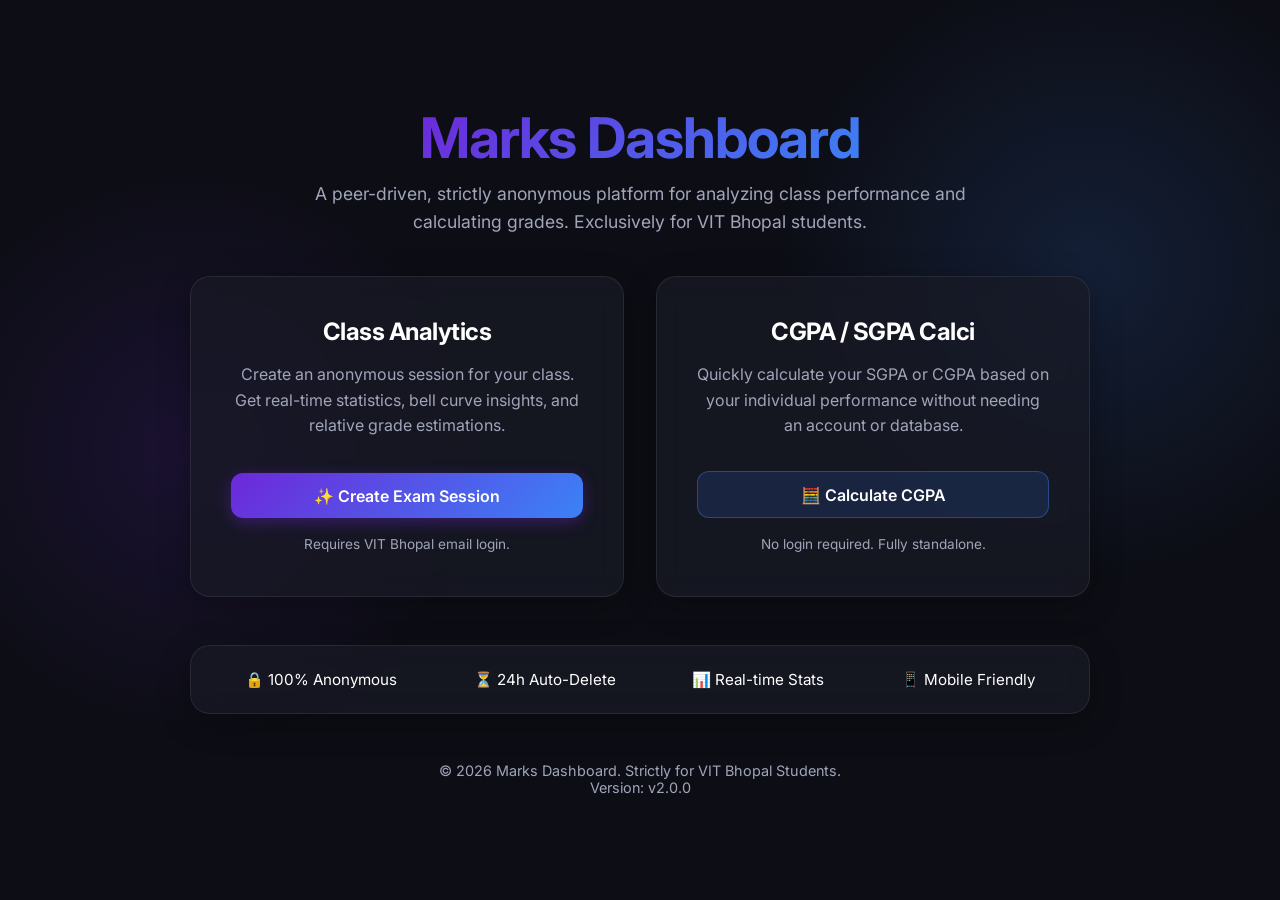
<file: frontend/index.html>
<!DOCTYPE html>
<html lang="en">
<head>
    <meta charset="UTF-8">
    <meta name="viewport" content="width=device-width, initial-scale=1.0">
    <title>Marks Dashboard | VIT Bhopal</title>
    <link rel="stylesheet" href="css/style.css">
    <script src="https://accounts.google.com/gsi/client" async defer></script>
</head>
<body>
    <div class="bg-blobs"></div>
    
    <div class="container" style="display: flex; flex-direction: column; align-items: center; justify-content: center; min-height: 100vh; padding-top: 2rem; padding-bottom: 2rem;">
        <div class="text-center animate-fade-in" style="margin-bottom: 2.5rem; max-width: 700px;">
            <h1 style="font-size: 3.5rem; margin-bottom: 0.5rem;">Marks Dashboard</h1>
            <p style="font-size: 1.1rem; color: var(--text-secondary);">A peer-driven, strictly anonymous platform for analyzing class performance and calculating grades. Exclusively for VIT Bhopal students.</p>
        </div>

        <div class="animate-fade-in" style="display: grid; grid-template-columns: repeat(auto-fit, minmax(320px, 1fr)); gap: 2rem; width: 100%; max-width: 900px;">
            <!-- Card 1: Exam Session -->
            <div class="glass-card text-center" style="display: flex; flex-direction: column; height: 100%;">
                <h2 style="margin-bottom: 1rem; font-size: 1.5rem;">Class Analytics</h2>
                <p style="color: var(--text-secondary); margin-bottom: 2rem; flex-grow: 1;">Create an anonymous session for your class. Get real-time statistics, bell curve insights, and relative grade estimations.</p>
                
                <a href="create.html" class="btn btn-primary" style="width: 100%; justify-content: center;">
                   ✨ Create Exam Session
                </a>
                
                <p style="font-size: 0.85rem; margin-top: 1rem; color: var(--text-secondary);">Requires VIT Bhopal email login.</p>
            </div>

            <!-- Card 2: CGPA Calculator -->
            <div class="glass-card text-center" style="display: flex; flex-direction: column; height: 100%;">
                <h2 style="margin-bottom: 1rem; font-size: 1.5rem;">CGPA / SGPA Calci</h2>
                <p style="color: var(--text-secondary); margin-bottom: 2rem; flex-grow: 1;">Quickly calculate your SGPA or CGPA based on your individual performance without needing an account or database.</p>
                
                <a href="cgpa.html" class="btn btn-secondary" style="width: 100%; justify-content: center; background: rgba(59, 130, 246, 0.15); border-color: rgba(59, 130, 246, 0.4); color: white; transition: all 0.3s ease;" onmouseover="this.style.background='rgba(59, 130, 246, 0.3)'" onmouseout="this.style.background='rgba(59, 130, 246, 0.15)'">
                   🧮 Calculate CGPA
                </a>
                
                <p style="font-size: 0.85rem; margin-top: 1rem; color: var(--text-secondary);">No login required. Fully standalone.</p>
            </div>
        </div>

        <div class="animate-fade-in" style="margin-top: 3rem; width: 100%; max-width: 900px;">
            <div class="glass-card text-center" style="padding: 1.5rem;">
                <div style="display: flex; justify-content: space-around; flex-wrap: wrap; gap: 1rem; font-size: 0.95rem;">
                    <div>🔒 100% Anonymous</div>
                    <div>⏳ 24h Auto-Delete</div>
                    <div>📊 Real-time Stats</div>
                    <div>📱 Mobile Friendly</div>
                </div>
            </div>
        </div>

        <footer style="text-align: center; margin-top: 3rem; color: var(--text-secondary); font-size: 0.9rem;">
            &copy; 2026 Marks Dashboard. Strictly for VIT Bhopal Students. <br>
            Version: v2.0.0
        </footer>
    </div>
</body>
</html>
</file>
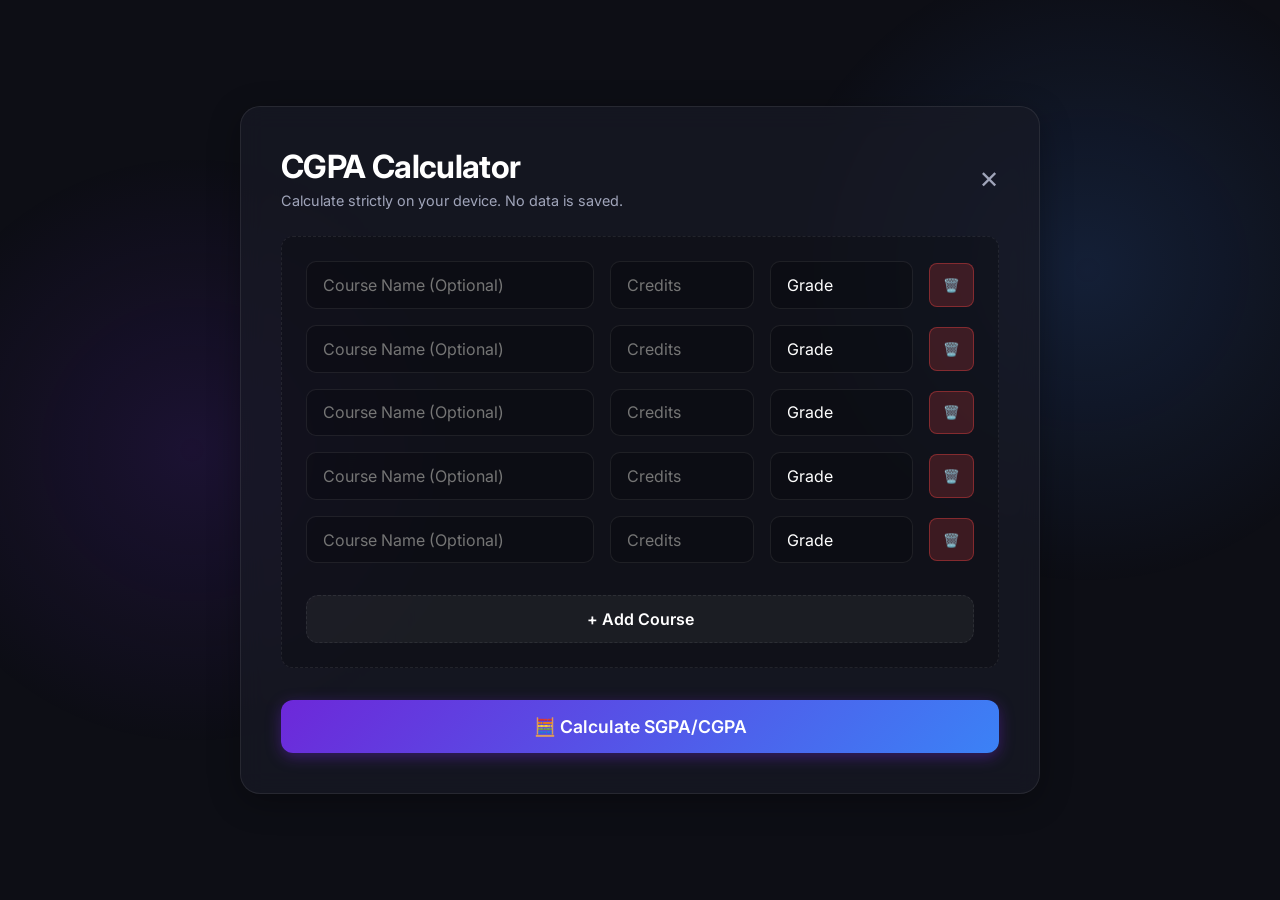
<file: frontend/cgpa.html>
<!DOCTYPE html>
<html lang="en">
<head>
    <meta charset="UTF-8">
    <meta name="viewport" content="width=device-width, initial-scale=1.0">
    <title>CGPA Calculator | Marks Dashboard</title>
    <link rel="stylesheet" href="css/style.css">
    <style>
        .row-grid {
            display: grid;
            grid-template-columns: 2fr 1fr 1fr auto;
            gap: 1rem;
            margin-bottom: 1rem;
            align-items: center;
        }
        @media (max-width: 600px) {
            .row-grid {
                grid-template-columns: 1fr;
                gap: 0.5rem;
                padding-bottom: 1rem;
                border-bottom: 1px solid rgba(255,255,255,0.1);
            }
            .del-btn {
                width: 100%;
            }
        }
        .del-btn {
            background: rgba(239, 68, 68, 0.2);
            color: #fca5a5;
            border: 1px solid rgba(239, 68, 68, 0.4);
            border-radius: 8px;
            padding: 0.8rem;
            cursor: pointer;
            transition: all 0.3s;
            display: flex;
            align-items: center;
            justify-content: center;
        }
        .del-btn:hover {
            background: rgba(239, 68, 68, 0.4);
            color: #fff;
        }
        #resultContainer {
            margin-top: 2rem;
            padding: 1.5rem;
            border-radius: 12px;
            background: rgba(16, 185, 129, 0.1);
            border: 1px solid rgba(16, 185, 129, 0.3);
            text-align: center;
            display: none;
            animation: fadeIn 0.5s ease;
        }
        .quote-text {
            font-style: italic;
            color: var(--text-secondary);
            margin-top: 1rem;
            font-size: 1.1rem;
        }
        .result-number {
            font-size: 3.5rem;
            font-weight: 800;
            background: linear-gradient(135deg, #34d399 0%, #10b981 100%);
            -webkit-background-clip: text;
            background-clip: text;
            -webkit-text-fill-color: transparent;
            margin: 0.5rem 0;
        }
    </style>
</head>
<body>
    <div class="bg-blobs"></div>
    
    <div class="container" style="display: flex; align-items: center; justify-content: center; min-height: 100vh; padding-top: 2rem; padding-bottom: 2rem;">
        <div class="glass-card animate-fade-in" style="max-width: 800px; width: 100%;">
            <div style="display: flex; justify-content: space-between; align-items: center; margin-bottom: 1.5rem;">
                <div>
                    <h2 style="margin: 0; font-size: 2rem;">CGPA Calculator</h2>
                    <p style="color: var(--text-secondary); font-size: 0.9rem; margin-top: 0.2rem;">Calculate strictly on your device. No data is saved.</p>
                </div>
                <a href="index.html" style="color: var(--text-secondary); text-decoration: none; font-size: 1.5rem;" title="Go Home">✕</a>
            </div>

            <div style="background: rgba(0,0,0,0.2); padding: 1.5rem; border-radius: 12px; border: 1px dashed var(--card-border); margin-bottom: 2rem;">
                <div id="courseRows">
                    <!-- Rows will be injected here via JS -->
                </div>
                
                <button class="btn btn-secondary" id="addCourseBtn" style="width: 100%; border-style: dashed; margin-top: 1rem;">
                    + Add Course
                </button>
            </div>

            <button class="btn btn-primary" id="calculateBtn" style="width: 100%; font-size: 1.1rem; padding: 1rem;">
                🧮 Calculate SGPA/CGPA
            </button>

            <div id="resultContainer">
                <div style="text-transform: uppercase; letter-spacing: 2px; font-size: 0.9rem; color: var(--text-primary);">Your Calculated Score</div>
                <div class="result-number" id="resultValue">0.00</div>
                <div class="quote-text" id="resultQuote">"Motivation goes here"</div>
            </div>

        </div>
    </div>

    <script>
        const gradePoints = {
            'S': 10,
            'A': 9,
            'B': 8,
            'C': 7,
            'D': 6,
            'E': 5,
            'F': 0
        };

        const getMotivationalQuote = (cgpa) => {
            if (cgpa === 10) return "Absolute perfection! You're literally unbreakable! 🌟✨";
            if (cgpa >= 9) return "Outstanding work! You're soaring high above the clouds! 🚀🔥";
            if (cgpa >= 8) return "Excellent job! Your hard work is truly paying off! 💎👏";
            if (cgpa >= 7) return "Good effort! You're firmly on the path to success! 🌱👍";
            if (cgpa >= 6) return "Not bad! Keep pushing, you've got so much potential waiting to be unlocked! 🔓💪";
            if (cgpa >= 5) return "You made it through! Every step forward is progress. Next time, aim even higher! 🧗‍♂️";
            return "Setbacks are just setups for comebacks. Don't lose heart, keep fighting! ❤️‍🩹✊";
        };

        const createRowHTML = (index) => {
            return `
                <div class="row-grid" id="row-${index}">
                    <div class="input-group" style="margin-bottom: 0;">
                        <input type="text" class="input-control course-name" placeholder="Course Name (Optional)">
                    </div>
                    <div class="input-group" style="margin-bottom: 0;">
                        <input type="number" class="input-control course-credits" placeholder="Credits" min="1" max="10" required>
                    </div>
                    <div class="input-group" style="margin-bottom: 0;">
                        <select class="input-control course-grade" required>
                            <option value="" disabled selected>Grade</option>
                            <option value="S">S (10)</option>
                            <option value="A">A (9)</option>
                            <option value="B">B (8)</option>
                            <option value="C">C (7)</option>
                            <option value="D">D (6)</option>
                            <option value="E">E (5)</option>
                            <option value="F">F (0)</option>
                        </select>
                    </div>
                    <button class="del-btn" onclick="deleteRow(${index})" title="Remove Course">
                        🗑️
                    </button>
                </div>
            `;
        };

        let rowCount = 0;
        const addRow = () => {
            document.getElementById('courseRows').insertAdjacentHTML('beforeend', createRowHTML(rowCount));
            rowCount++;
        };

        const deleteRow = (index) => {
            const row = document.getElementById(`row-${index}`);
            if (row) row.remove();
        };

        // Initialize with 5 rows
        for (let i = 0; i < 5; i++) {
            addRow();
        }

        document.getElementById('addCourseBtn').addEventListener('click', addRow);

        document.getElementById('calculateBtn').addEventListener('click', () => {
            const creditsInputs = document.querySelectorAll('.course-credits');
            const gradesInputs = document.querySelectorAll('.course-grade');
            
            let totalCredits = 0;
            let totalGradePoints = 0;
            let isValid = true;
            let hasCourses = false;

            for (let i = 0; i < creditsInputs.length; i++) {
                const creditVal = parseFloat(creditsInputs[i].value);
                const gradeVal = gradesInputs[i].value;

                if (!isNaN(creditVal) && gradeVal) {
                    hasCourses = true;
                    totalCredits += creditVal;
                    totalGradePoints += creditVal * gradePoints[gradeVal];
                } else if (creditsInputs[i].value || gradeVal) {
                    // if one is filled but not the other
                    isValid = false;
                    creditsInputs[i].style.borderColor = isNaN(creditVal) ? 'var(--danger)' : '';
                    gradesInputs[i].style.borderColor = !gradeVal ? 'var(--danger)' : '';
                }
            }

            if (!isValid) {
                alert("Please fill both Credits and Grade for row inputs you wish to include, or leave both empty.");
                return;
            }

            if (!hasCourses) {
                alert("Please add at least one course with credits and a grade.");
                return;
            }

            if (totalCredits === 0) {
                alert("Total credits cannot be zero.");
                return;
            }

            const cgpa = totalGradePoints / totalCredits;
            
            const resultContainer = document.getElementById('resultContainer');
            document.getElementById('resultValue').textContent = cgpa.toFixed(2);
            document.getElementById('resultQuote').textContent = getMotivationalQuote(cgpa);
            
            // Adjust colors based on CGPA
            const resultNumber = document.getElementById('resultValue');
            if (cgpa < 5) {
                resultNumber.style.background = 'linear-gradient(135deg, #ef4444 0%, #b91c1c 100%)';
                resultContainer.style.background = 'rgba(239, 68, 68, 0.1)';
                resultContainer.style.borderColor = 'rgba(239, 68, 68, 0.3)';
            } else if (cgpa < 8) {
                resultNumber.style.background = 'linear-gradient(135deg, #f59e0b 0%, #d97706 100%)';
                resultContainer.style.background = 'rgba(245, 158, 11, 0.1)';
                resultContainer.style.borderColor = 'rgba(245, 158, 11, 0.3)';
            } else {
                resultNumber.style.background = 'linear-gradient(135deg, #34d399 0%, #10b981 100%)';
                resultContainer.style.background = 'rgba(16, 185, 129, 0.1)';
                resultContainer.style.borderColor = 'rgba(16, 185, 129, 0.3)';
            }
            
            resultNumber.style.webkitBackgroundClip = 'text';
            resultNumber.style.backgroundClip = 'text';
            resultNumber.style.webkitTextFillColor = 'transparent';

            resultContainer.style.display = 'block';
            
            // smoothly scroll to result
            resultContainer.scrollIntoView({ behavior: 'smooth', block: 'end' });
        });
    </script>
</body>
</html>
</file>
<file: frontend/css/style.css>
@import url('https://fonts.googleapis.com/css2?family=Inter:wght@300;400;500;600;700;800&display=swap');

:root {
    --bg-color: #0d0e15;
    --card-bg: rgba(25, 27, 38, 0.7);
    --card-border: rgba(255, 255, 255, 0.08);
    --text-primary: #ffffff;
    --text-secondary: #a0a5ba;
    --accent-primary: #6d28d9;
    --accent-secondary: #3b82f6;
    --success: #10b981;
    --warning: #f59e0b;
    --danger: #ef4444;
    --gradient: linear-gradient(135deg, var(--accent-primary) 0%, var(--accent-secondary) 100%);
    --gradient-glow: rgba(109, 40, 217, 0.4);
}

* {
    margin: 0;
    padding: 0;
    box-sizing: border-box;
    font-family: 'Inter', sans-serif;
}

body {
    background-color: var(--bg-color);
    color: var(--text-primary);
    min-height: 100vh;
    display: flex;
    flex-direction: column;
    overflow-x: hidden;
    position: relative;
}

/* Background Animated Blobs */
.bg-blobs {
    position: fixed;
    top: 0;
    left: 0;
    width: 100vw;
    height: 100vh;
    z-index: -1;
    overflow: hidden;
    background: radial-gradient(circle at 15% 50%, rgba(109, 40, 217, 0.15), transparent 25%),
                radial-gradient(circle at 85% 30%, rgba(59, 130, 246, 0.15), transparent 25%);
}

.container {
    max-width: 1200px;
    margin: 0 auto;
    padding: 2rem;
    width: 100%;
}

/* Glassmorphism Cards */
.glass-card {
    background: var(--card-bg);
    backdrop-filter: blur(12px);
    -webkit-backdrop-filter: blur(12px);
    border: 1px solid var(--card-border);
    border-radius: 20px;
    padding: 2.5rem;
    box-shadow: 0 8px 32px rgba(0, 0, 0, 0.3);
    transition: transform 0.3s ease, box-shadow 0.3s ease;
}

.glass-card:hover {
    transform: translateY(-5px);
    box-shadow: 0 12px 40px rgba(0, 0, 0, 0.4);
    border-color: rgba(255, 255, 255, 0.15);
}

/* Typography */
h1, h2, h3 {
    font-weight: 700;
    letter-spacing: -0.02em;
}

h1 {
    font-size: 3rem;
    margin-bottom: 1rem;
    background: var(--gradient);
    -webkit-background-clip: text;
    -webkit-text-fill-color: transparent;
    display: inline-block;
}

p {
    color: var(--text-secondary);
    line-height: 1.6;
}

/* Buttons */
.btn {
    display: inline-flex;
    align-items: center;
    justify-content: center;
    padding: 0.8rem 1.8rem;
    border-radius: 12px;
    font-weight: 600;
    font-size: 1rem;
    cursor: pointer;
    transition: all 0.3s ease;
    border: none;
    outline: none;
    text-decoration: none;
    gap: 0.5rem;
}

.btn-primary {
    background: var(--gradient);
    color: white;
    box-shadow: 0 4px 15px var(--gradient-glow);
}

.btn-primary:hover {
    transform: translateY(-2px);
    box-shadow: 0 6px 20px var(--gradient-glow);
    filter: brightness(1.1);
}

.btn-secondary {
    background: rgba(255, 255, 255, 0.05);
    color: var(--text-primary);
    border: 1px solid var(--card-border);
}

.btn-secondary:hover {
    background: rgba(255, 255, 255, 0.1);
}

/* Form Elements */
.input-group {
    margin-bottom: 1.5rem;
    text-align: left;
}

.input-group label {
    display: block;
    margin-bottom: 0.5rem;
    font-weight: 500;
    color: var(--text-secondary);
}

.input-control {
    width: 100%;
    background: rgba(0, 0, 0, 0.2);
    border: 1px solid var(--card-border);
    color: var(--text-primary);
    padding: 0.8rem 1rem;
    border-radius: 10px;
    font-size: 1rem;
    transition: all 0.3s ease;
}

.input-control:focus {
    outline: none;
    border-color: var(--accent-primary);
    box-shadow: 0 0 0 3px rgba(109, 40, 217, 0.3);
}

/* Select */
select.input-control {
    appearance: none;
    background-image: url("data:image/svg+xml,%3Csvg xmlns='http://www.w3.org/200.svg' width='24' height='24' viewBox='0 0 24 24' fill='none' stroke='%23a0a5ba' stroke-width='2' stroke-linecap='round' stroke-linejoin='round'%3E%3Cpolyline points='6 9 12 15 18 9'%3E%3C/polyline%3E%3C/svg%3E");
    background-repeat: no-repeat;
    background-position: right 1rem center;
    background-size: 1em;
}

select.input-control option {
    background: var(--bg-color);
    color: var(--text-primary);
}

/* Animations */
@keyframes fadeIn {
    from { opacity: 0; transform: translateY(20px); }
    to { opacity: 1; transform: translateY(0); }
}

.animate-fade-in {
    animation: fadeIn 0.6s ease forwards;
}

/* Utils */
.text-center { text-align: center; }
.mt-2 { margin-top: 2rem; }
.mb-2 { margin-bottom: 2rem; }
.d-none { display: none !important; }

/* Grid Dashboard */
.dashboard-grid {
    display: grid;
    grid-template-columns: repeat(auto-fit, minmax(200px, 1fr));
    gap: 1.5rem;
    margin-bottom: 2rem;
}

.stat-card {
    text-align: center;
    padding: 1.5rem;
}

.stat-value {
    font-size: 2.5rem;
    font-weight: 800;
    color: var(--text-primary);
    margin-bottom: 0.5rem;
}

.stat-label {
    text-transform: uppercase;
    font-size: 0.85rem;
    letter-spacing: 1px;
    color: var(--text-secondary);
}

.charts-grid {
    display: grid;
    grid-template-columns: 1fr;
    gap: 2rem;
}

@media (min-width: 992px) {
    .charts-grid {
        grid-template-columns: 2fr 1fr;
    }
}
</file>
